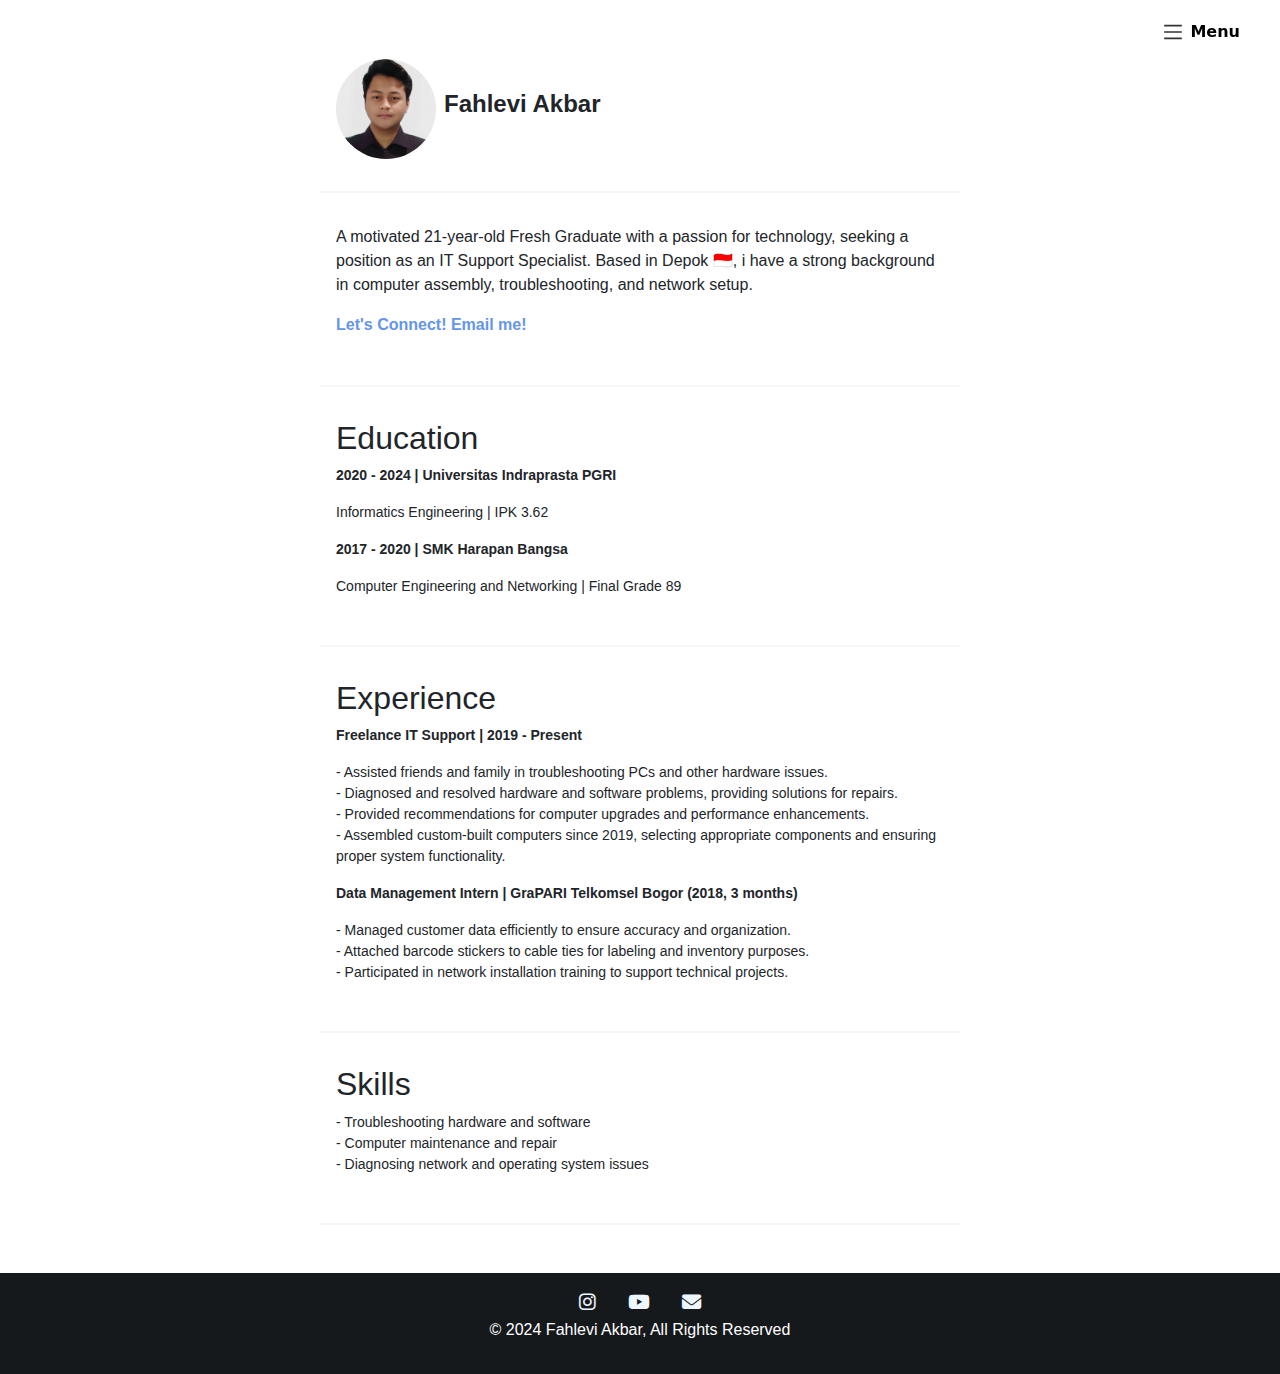
<file: index.html>
<!DOCTYPE html>
<html>
  <head>
    <meta charset="utf-8" />
    <link
      rel="apple-touch-icon"
      sizes="180x180"
      href="img/apple-touch-icon.png"
    />
    <link
      rel="icon"
      type="image/png"
      sizes="16x16"
      href="img/favicon-16x16.png"
    />
    <link
      rel="icon"
      type="image/png"
      sizes="32x32"
      href="img/favicon-32x32.png"
    />
    <link rel="manifest" href="/site.webmanifest" />
    <link
      rel="stylesheet"
      href="https://cdnjs.cloudflare.com/ajax/libs/font-awesome/6.2.1/css/all.min.css"
    />
    <meta name="viewport" content="width=device-width, initial-scale=1" />
    <title>Fahlevi Akbar</title>
    <link
      href="https://cdn.jsdelivr.net/npm/bootstrap-icons/font/bootstrap-icons.css"
      rel="stylesheet"
    />

    <link
      href="https://cdn.jsdelivr.net/npm/bootstrap@5.3.3/dist/css/bootstrap.min.css"
      rel="stylesheet"
      integrity="sha384-QWTKZyjpPEjISv5WaRU9OFeRpok6YctnYmDr5pNlyT2bRjXh0JMhjY6hW+ALEwIH"
      crossorigin="anonymous"
    />
    <script
      src="https://cdn.jsdelivr.net/npm/bootstrap@5.3.3/dist/js/bootstrap.bundle.min.js"
      integrity="sha384-YvpcrYf0tY3lHB60NNkmXc5s9fDVZLESaAA55NDzOxhy9GkcIdslK1eN7N6jIeHz"
      crossorigin="anonymous"
    ></script>
    <link rel="stylesheet" href="css/CV.css" />
  </head>
  <body>
    <nav class="navbar bg-transparent fixed-top">
      <div
        class="container-fluid d-flex justify-content-end align-items-center"
      >
        <button
          class="navbar-toggler mt-2 fw-bolder"
          type="button"
          data-bs-toggle="offcanvas"
          data-bs-target="#offcanvasNavbar"
          aria-controls="offcanvasNavbar"
          aria-label="Toggle navigation"
        >
          <span class="navbar-toggler-icon"></span>
          <a class="navbar-brand ms-0 align-middle">Menu</a>
        </button>
        <div
          class="offcanvas offcanvas-end"
          tabindex="-1"
          id="offcanvasNavbar"
          aria-labelledby="offcanvasNavbarLabel"
        >
          <div class="offcanvas-header">
            <h5 class="offcanvas-title fs-2 fw-bold" id="offcanvasNavbarLabel">
              Menu
            </h5>
            <button
              type="button"
              class="btn-close"
              data-bs-dismiss="offcanvas"
              aria-label="Close"
            ></button>
          </div>
          <div class="offcanvas-body">
            <ul class="navbar-nav justify-content-end flex-grow-1 pe-3">
              <li class="nav-item">
                <a
                  class="nav-link active"
                  aria-current="page"
                  href="index.html"
                >
                  CV
                </a>
              </li>
              <li class="nav-item">
                <a class="nav-link" href="profile.html">Profile</a>
              </li>
              <li class="nav-item">
                <a class="nav-link" href="gear.html">Gear</a>
              </li>
              <li class="nav-item">
                <a class="nav-link" href="shopping.html">Shopping</a>
              </li>
            </ul>
            <div
              class="mode-toggle-container position-absolute bottom-0 start-50 translate-middle-x mb-2"
            >
              <button id="modeToggle" class="btn btn-sm btn-outline-dark">
                🌙 Night Mode
              </button>
            </div>
          </div>
        </div>
      </div>
    </nav>

    <header class="my-container">
      <div class="logo">
        <img src="img/dodo1.png" alt="Fahlevi Akbar Profile" class="logo-img" />
        <h1 class="logo-title fw-bold fs-4">Fahlevi Akbar</h1>
      </div>
    </header>
    <hr />

    <div class="my-container">
      <div class="description">
        <p>
          A motivated 21-year-old Fresh Graduate with a passion for technology,
          seeking a position as an IT Support Specialist. Based in Depok 🇮🇩, i
          have a strong background in computer assembly, troubleshooting, and
          network setup.
        </p>
        <p>
          <b>
            <a href="mailto:the.dodos11@gmail.com">Let's Connect! Email me!</a>
          </b>
        </p>
      </div>
    </div>
    <hr />
    <div class="my-container">
      <div class="content-1">
        <h2>Education</h2>
        <p><b>2020 - 2024 | Universitas Indraprasta PGRI</b></p>
        <p>Informatics Engineering | IPK 3.62</p>
        <p><b>2017 - 2020 | SMK Harapan Bangsa</b></p>
        <p>Computer Engineering and Networking | Final Grade 89</p>
      </div>
    </div>
    <hr />
    <div class="my-container">
      <div class="content-2">
        <h2>Experience</h2>
        <p><b>Freelance IT Support | 2019 - Present</b></p>
        <p>
          - Assisted friends and family in troubleshooting PCs and other
          hardware issues.
          <br />
          - Diagnosed and resolved hardware and software problems, providing
          solutions for repairs.
          <br />
          - Provided recommendations for computer upgrades and performance
          enhancements.
          <br />
          - Assembled custom-built computers since 2019, selecting appropriate
          components and ensuring proper system functionality.
        </p>
        <p>
          <b>
            Data Management Intern | GraPARI Telkomsel Bogor (2018, 3 months)
          </b>
        </p>
        <p>
          - Managed customer data efficiently to ensure accuracy and
          organization.
          <br />
          - Attached barcode stickers to cable ties for labeling and inventory
          purposes.
          <br />
          - Participated in network installation training to support technical
          projects.
        </p>
      </div>
    </div>
    <hr />
    <div class="my-container">
      <div class="content-3">
        <h2>Skills</h2>
        <p>
          - Troubleshooting hardware and software
          <br />
          - Computer maintenance and repair
          <br />
          - Diagnosing network and operating system issues
        </p>
      </div>
    </div>
    <hr />
    <footer>
      <div class="footer-container">
        <div class="footer-icons">
          <a
            href="https://www.instagram.com/faleviakbar"
            target="_blank"
            class="footer-link"
          >
            <i class="fab fa-instagram"></i>
          </a>
          <a
            href="https://www.youtube.com/@faleviakbar"
            target="_blank"
            class="footer-link"
          >
            <i class="fab fa-youtube"></i>
          </a>
          <a href="mailto:the.dodos11@gmail.com" class="footer-link">
            <i class="fas fa-envelope"></i>
          </a>
        </div>
        <p>© 2024 Fahlevi Akbar, All Rights Reserved</p>
      </div>
    </footer>
    <script>
      const toggleBtn = document.getElementById("modeToggle");
      const body = document.body;

      if (localStorage.getItem("mode") === "dark") {
        body.classList.add("dark-mode");
        toggleBtn.textContent = "☀️ Light Mode";
      }

      toggleBtn.addEventListener("click", function () {
        body.classList.toggle("dark-mode");
        if (body.classList.contains("dark-mode")) {
          toggleBtn.textContent = "☀️ Light Mode";
          localStorage.setItem("mode", "dark");
        } else {
          toggleBtn.textContent = "🌙 Dark Mode";
          localStorage.setItem("mode", "light");
        }
      });
    </script>
  </body>
</html>
</file>
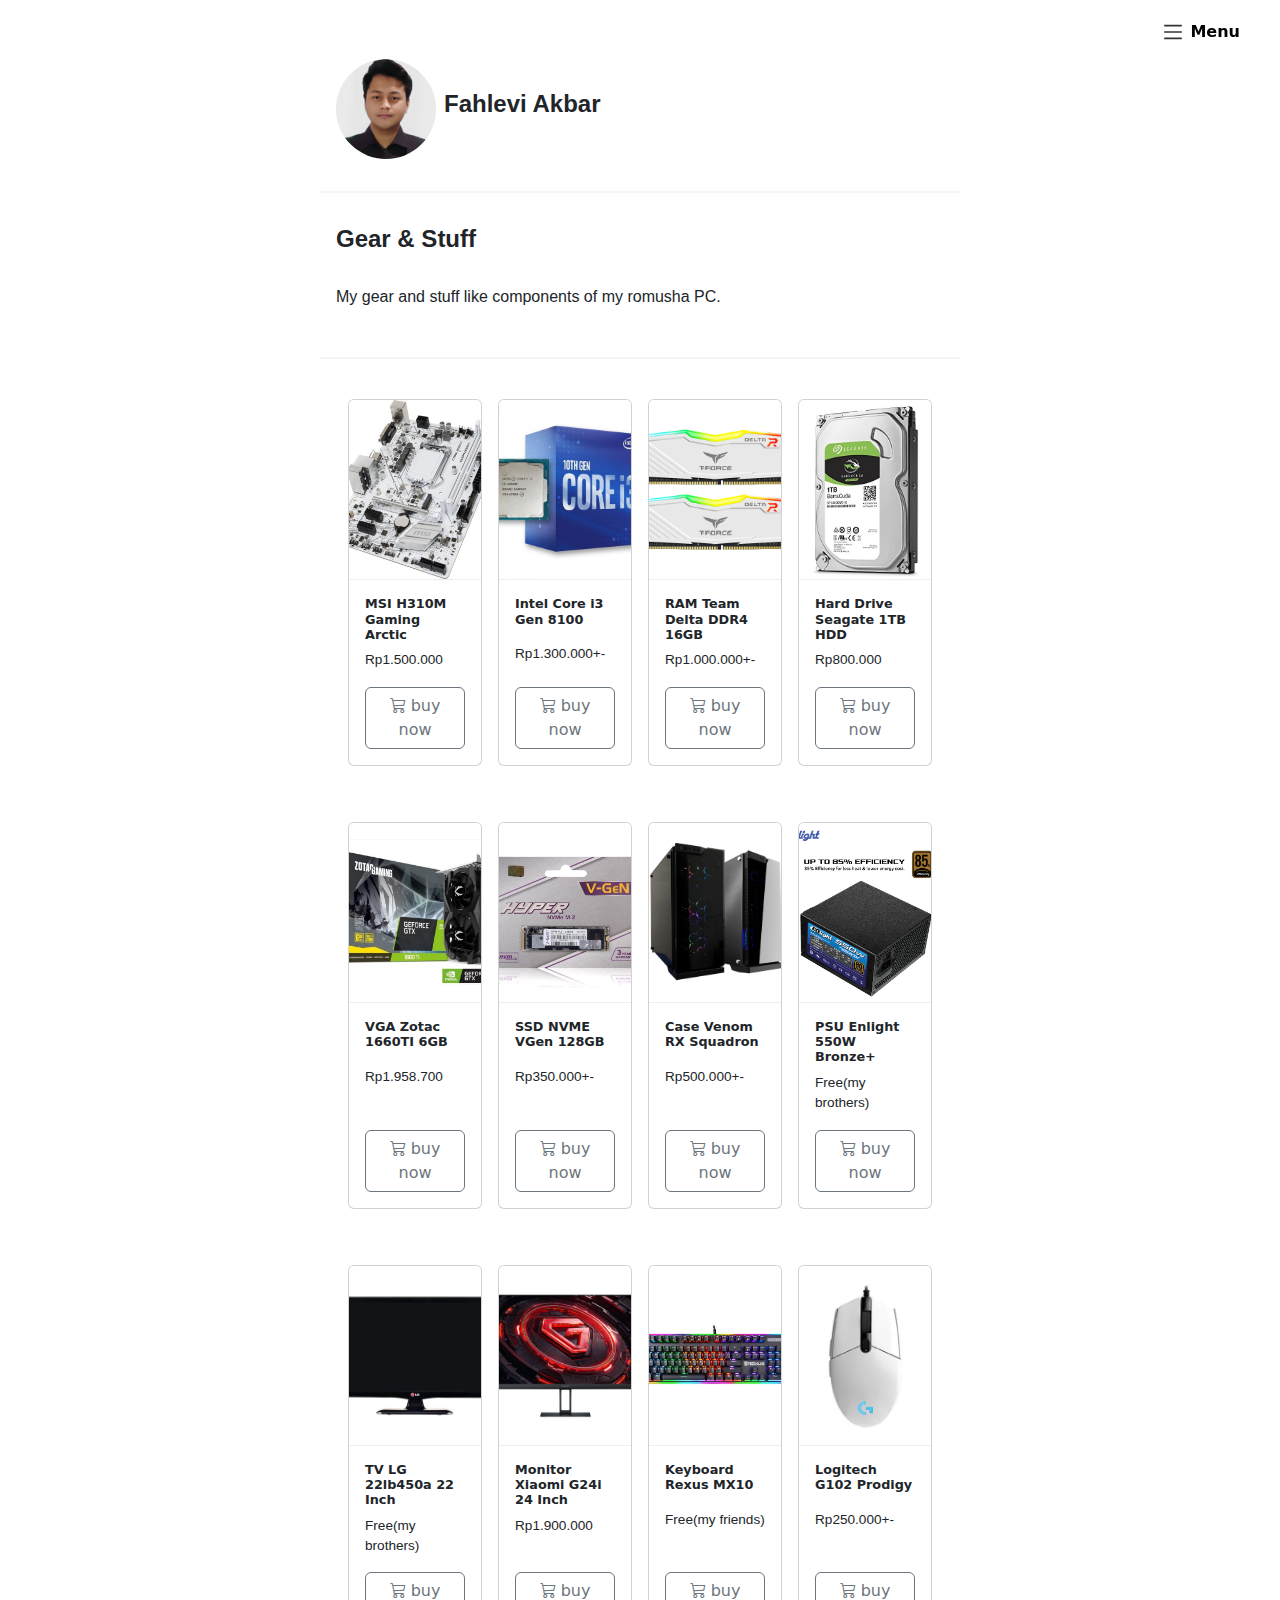
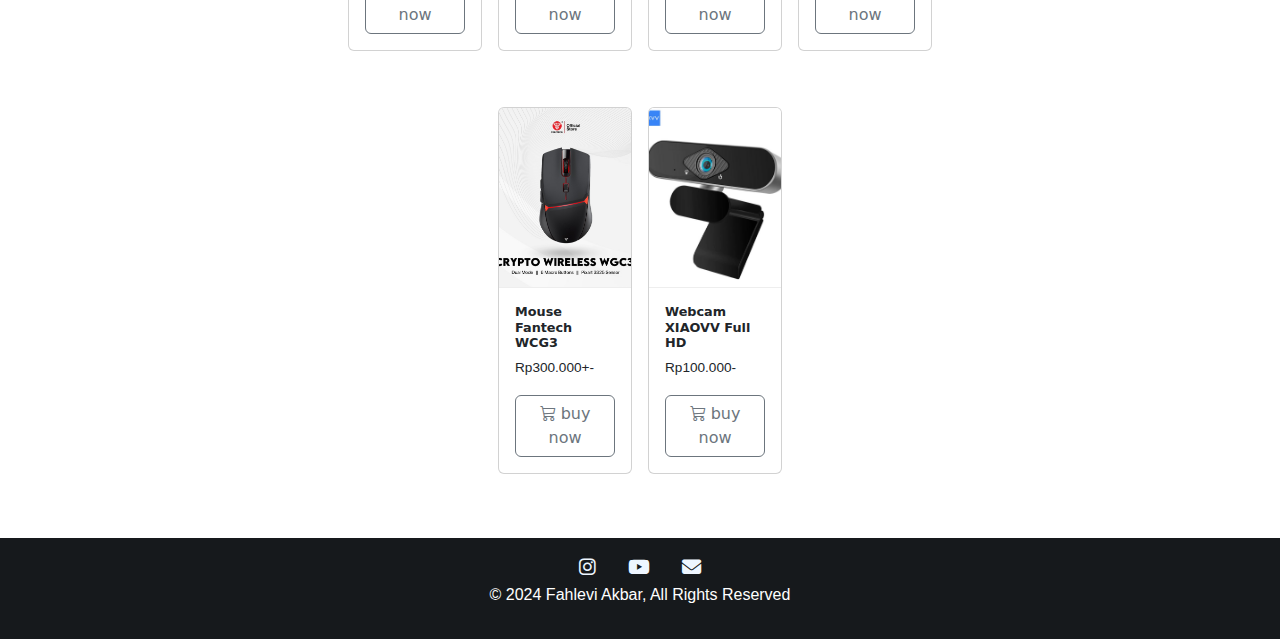
<file: gear.html>
<!DOCTYPE html>
<html>
  <head>
    <meta charset="utf-8" />
    <link
      rel="apple-touch-icon"
      sizes="180x180"
      href="img/apple-touch-icon.png"
    />
    <link
      rel="icon"
      type="image/png"
      sizes="16x16"
      href="img/favicon-16x16.png"
    />
    <link
      rel="icon"
      type="image/png"
      sizes="32x32"
      href="img/favicon-32x32.png"
    />
    <link rel="manifest" href="/site.webmanifest" />
    <link
      rel="stylesheet"
      href="https://cdnjs.cloudflare.com/ajax/libs/font-awesome/6.2.1/css/all.min.css"
    />
    <meta name="viewport" content="width=device-width, initial-scale=1" />
    <title>Fahlevi Akbar</title>
    <link
      href="https://cdn.jsdelivr.net/npm/bootstrap-icons/font/bootstrap-icons.css"
      rel="stylesheet"
    />

    <link
      href="https://cdn.jsdelivr.net/npm/bootstrap@5.3.3/dist/css/bootstrap.min.css"
      rel="stylesheet"
      integrity="sha384-QWTKZyjpPEjISv5WaRU9OFeRpok6YctnYmDr5pNlyT2bRjXh0JMhjY6hW+ALEwIH"
      crossorigin="anonymous"
    />
    <script
      src="https://cdn.jsdelivr.net/npm/bootstrap@5.3.3/dist/js/bootstrap.bundle.min.js"
      integrity="sha384-YvpcrYf0tY3lHB60NNkmXc5s9fDVZLESaAA55NDzOxhy9GkcIdslK1eN7N6jIeHz"
      crossorigin="anonymous"
    ></script>
    <link rel="stylesheet" href="css/CV.css" />
  </head>
  <body>
    <nav class="navbar bg-transparent fixed-top">
      <div
        class="container-fluid d-flex justify-content-end align-items-center"
      >
        <button
          class="navbar-toggler mt-2 fw-bolder"
          type="button"
          data-bs-toggle="offcanvas"
          data-bs-target="#offcanvasNavbar"
          aria-controls="offcanvasNavbar"
          aria-label="Toggle navigation"
        >
          <span class="navbar-toggler-icon"></span>
          <a class="navbar-brand ms-0 align-middle">Menu</a>
        </button>
        <div
          class="offcanvas offcanvas-end"
          tabindex="-1"
          id="offcanvasNavbar"
          aria-labelledby="offcanvasNavbarLabel"
        >
          <div class="offcanvas-header">
            <h5 class="offcanvas-title fs-2 fw-bold" id="offcanvasNavbarLabel">
              Menu
            </h5>
            <button
              type="button"
              class="btn-close"
              data-bs-dismiss="offcanvas"
              aria-label="Close"
            ></button>
          </div>
          <div class="offcanvas-body">
            <ul class="navbar-nav justify-content-end flex-grow-1 pe-3">
              <li class="nav-item">
                <a class="nav-link" aria-current="page" href="index.html">CV</a>
              </li>
              <li class="nav-item">
                <a class="nav-link" href="profile.html">Profile</a>
              </li>
              <li class="nav-item">
                <a class="nav-link active" href="gear.html">Gear</a>
              </li>
              <li class="nav-item">
                <a class="nav-link" href="shopping.html">Shopping</a>
              </li>
            </ul>
            <div
              class="mode-toggle-container position-absolute bottom-0 start-50 translate-middle-x mb-2"
            >
              <button id="modeToggle" class="btn btn-sm btn-outline-dark">
                🌙 Night Mode
              </button>
            </div>
          </div>
        </div>
      </div>
    </nav>

    <header class="my-container">
      <div class="logo">
        <img src="img/dodo1.png" alt="Fahlevi Akbar Profile" class="logo-img" />
        <h1 class="logo-title fw-bold fs-4">Fahlevi Akbar</h1>
      </div>
    </header>

    <hr />
    <div class="my-container d-flex justify-content-start align-items-start">
      <div class="description">
        <h1 class="fw-bold fs-4">Gear & Stuff</h1>
        <p class="pt-4">My gear and stuff like components of my romusha PC.</p>
        <p></p>
      </div>
    </div>
    <hr />
    <div class="my-container mt-4">
      <div class="container">
        <div class="row g-3 justify-content-center">
          <!-- Card 1 -->
          <div class="col-12 col-sm-6 col-lg-3">
            <div class="card h-100">
              <img src="img/mobo.jpg" class="card-img-top" alt="..." />
              <div class="card-body d-flex flex-column">
                <h5 class="card-title">MSI H310M Gaming Arctic</h5>
                <p class="card-text">Rp1.500.000</p>
                <div class="mt-auto">
                  <a href="" class="btn btn-outline-secondary w-100">
                    <i class="bi bi-cart3"></i>
                    buy now
                  </a>
                </div>
              </div>
            </div>
          </div>

          <!-- Card 2 -->
          <div class="col-12 col-sm-6 col-lg-3">
            <div class="card h-100">
              <img src="img/processor.jpg" class="card-img-top" alt="..." />
              <div class="card-body d-flex flex-column">
                <h5 class="card-title">Intel Core i3 Gen 8100</h5>
                <p class="card-text">Rp1.300.000+-</p>
                <div class="mt-auto">
                  <a href="" class="btn btn-outline-secondary w-100">
                    <i class="bi bi-cart3"></i>
                    buy now
                  </a>
                </div>
              </div>
            </div>
          </div>

          <!-- Card 3 -->
          <div class="col-12 col-sm-6 col-lg-3">
            <div class="card h-100">
              <img src="img/ram.jpg" class="card-img-top" alt="..." />
              <div class="card-body d-flex flex-column">
                <h5 class="card-title">RAM Team Delta DDR4 16GB</h5>
                <p class="card-text">Rp1.000.000+-</p>
                <div class="mt-auto">
                  <a href="" class="btn btn-outline-secondary w-100">
                    <i class="bi bi-cart3"></i>
                    buy now
                  </a>
                </div>
              </div>
            </div>
          </div>

          <!-- Card 4 -->
          <div class="col-12 col-sm-6 col-lg-3">
            <div class="card h-100">
              <img src="img/hdd.jpg" class="card-img-top" alt="..." />
              <div class="card-body d-flex flex-column">
                <h5 class="card-title">Hard Drive Seagate 1TB HDD</h5>
                <p class="card-text">Rp800.000</p>
                <div class="mt-auto">
                  <a href="" class="btn btn-outline-secondary w-100">
                    <i class="bi bi-cart3"></i>
                    buy now
                  </a>
                </div>
              </div>
            </div>
          </div>
        </div>
      </div>
    </div>

    <!-- Lanjutan Row Kedua -->
    <div class="my-container mt-4">
      <div class="container">
        <div class="row g-3 justify-content-center">
          <!-- Card 1 -->
          <div class="col-12 col-sm-6 col-lg-3">
            <div class="card h-100">
              <img src="img/vga.jpg" class="card-img-top" alt="..." />
              <div class="card-body d-flex flex-column">
                <h5 class="card-title">VGA Zotac 1660TI 6GB</h5>
                <p class="card-text">Rp1.958.700</p>
                <div class="mt-auto">
                  <a href="#" class="btn btn-outline-secondary w-100">
                    <i class="bi bi-cart3"></i>
                    buy now
                  </a>
                </div>
              </div>
            </div>
          </div>

          <!-- Card 2 -->
          <div class="col-12 col-sm-6 col-lg-3">
            <div class="card h-100">
              <img src="img/ssd.jpg" class="card-img-top" alt="..." />
              <div class="card-body d-flex flex-column">
                <h5 class="card-title">SSD NVME VGen 128GB</h5>
                <p class="card-text">Rp350.000+-</p>
                <div class="mt-auto">
                  <a href="#" class="btn btn-outline-secondary w-100">
                    <i class="bi bi-cart3"></i>
                    buy now
                  </a>
                </div>
              </div>
            </div>
          </div>

          <!-- Card 3 -->
          <div class="col-12 col-sm-6 col-lg-3">
            <div class="card h-100">
              <img src="img/case.jpg" class="card-img-top" alt="..." />
              <div class="card-body d-flex flex-column">
                <h5 class="card-title">Case Venom RX Squadron</h5>
                <p class="card-text">Rp500.000+-</p>
                <div class="mt-auto">
                  <a href="#" class="btn btn-outline-secondary w-100">
                    <i class="bi bi-cart3"></i>
                    buy now
                  </a>
                </div>
              </div>
            </div>
          </div>

          <!-- Card 4 -->
          <div class="col-12 col-sm-6 col-lg-3">
            <div class="card h-100">
              <img src="img/psu.png" class="card-img-top" alt="..." />
              <div class="card-body d-flex flex-column">
                <h5 class="card-title">PSU Enlight 550W Bronze+</h5>
                <p class="card-text">Free(my brothers)</p>
                <div class="mt-auto">
                  <a href="#" class="btn btn-outline-secondary w-100">
                    <i class="bi bi-cart3"></i>
                    buy now
                  </a>
                </div>
              </div>
            </div>
          </div>
        </div>
      </div>
    </div>

    <!-- Row Ketiga -->
    <div class="my-container mt-4">
      <div class="container">
        <div class="row g-3 justify-content-center">
          <!-- Card 1 -->
          <div class="col-12 col-sm-6 col-lg-3">
            <div class="card h-100">
              <img src="img/monitor1.webp" class="card-img-top" alt="..." />
              <div class="card-body d-flex flex-column">
                <h5 class="card-title">TV LG 22lb450a 22 Inch</h5>
                <p class="card-text">Free(my brothers)</p>
                <div class="mt-auto">
                  <a href="#" class="btn btn-outline-secondary w-100">
                    <i class="bi bi-cart3"></i>
                    buy now
                  </a>
                </div>
              </div>
            </div>
          </div>

          <!-- Card 2 -->
          <div class="col-12 col-sm-6 col-lg-3">
            <div class="card h-100">
              <img src="img/monitor2.jpg" class="card-img-top" alt="..." />
              <div class="card-body d-flex flex-column">
                <h5 class="card-title">Monitor Xiaomi G24i 24 Inch</h5>
                <p class="card-text">Rp1.900.000</p>
                <div class="mt-auto">
                  <a href="#" class="btn btn-outline-secondary w-100">
                    <i class="bi bi-cart3"></i>
                    buy now
                  </a>
                </div>
              </div>
            </div>
          </div>

          <!-- Card 3 -->
          <div class="col-12 col-sm-6 col-lg-3">
            <div class="card h-100">
              <img src="img/keyboard.jpg" class="card-img-top" alt="..." />
              <div class="card-body d-flex flex-column">
                <h5 class="card-title">Keyboard Rexus MX10</h5>
                <p class="card-text">Free(my friends)</p>
                <div class="mt-auto">
                  <a href="#" class="btn btn-outline-secondary w-100">
                    <i class="bi bi-cart3"></i>
                    buy now
                  </a>
                </div>
              </div>
            </div>
          </div>

          <!-- Card 4 -->
          <div class="col-12 col-sm-6 col-lg-3">
            <div class="card h-100">
              <img src="img/mouse1.jpg" class="card-img-top" alt="..." />
              <div class="card-body d-flex flex-column">
                <h5 class="card-title">Logitech G102 Prodigy</h5>
                <p class="card-text">Rp250.000+-</p>
                <div class="mt-auto">
                  <a href="#" class="btn btn-outline-secondary w-100">
                    <i class="bi bi-cart3"></i>
                    buy now
                  </a>
                </div>
              </div>
            </div>
          </div>
        </div>
      </div>
    </div>

    <!-- Row Ketiga -->
    <div class="my-container mt-4">
      <div class="container">
        <div class="row g-3 justify-content-center">
          <!-- Card 1 -->
          <div class="col-12 col-sm-6 col-lg-3">
            <div class="card h-100">
              <img src="img/mouse2.jpg" class="card-img-top" alt="..." />
              <div class="card-body d-flex flex-column">
                <h5 class="card-title">Mouse Fantech WCG3</h5>
                <p class="card-text">Rp300.000+-</p>
                <div class="mt-auto">
                  <a href="#" class="btn btn-outline-secondary w-100">
                    <i class="bi bi-cart3"></i>
                    buy now
                  </a>
                </div>
              </div>
            </div>
          </div>

          <!-- Card 2 -->
          <div class="col-12 col-sm-6 col-lg-3">
            <div class="card h-100">
              <img src="img/webcam.jpg" class="card-img-top" alt="..." />
              <div class="card-body d-flex flex-column">
                <h5 class="card-title">Webcam XIAOVV Full HD</h5>
                <p class="card-text">Rp100.000-</p>
                <div class="mt-auto">
                  <a href="#" class="btn btn-outline-secondary w-100">
                    <i class="bi bi-cart3"></i>
                    buy now
                  </a>
                </div>
              </div>
            </div>
          </div>
        </div>
      </div>
    </div>
    <footer>
      <div class="footer-container">
        <div class="footer-icons">
          <a
            href="https://www.instagram.com/faleviakbar"
            target="_blank"
            class="footer-link"
          >
            <i class="fab fa-instagram"></i>
          </a>
          <a
            href="https://www.youtube.com/@faleviakbar"
            target="_blank"
            class="footer-link"
          >
            <i class="fab fa-youtube"></i>
          </a>
          <a href="mailto:the.dodos11@gmail.com" class="footer-link">
            <i class="fas fa-envelope"></i>
          </a>
        </div>
        <p>© 2024 Fahlevi Akbar, All Rights Reserved</p>
      </div>
    </footer>
    <script>
      const toggleBtn = document.getElementById("modeToggle");
      const body = document.body;

      if (localStorage.getItem("mode") === "dark") {
        body.classList.add("dark-mode");
        toggleBtn.textContent = "☀️ Light Mode";
      }

      toggleBtn.addEventListener("click", function () {
        body.classList.toggle("dark-mode");
        if (body.classList.contains("dark-mode")) {
          toggleBtn.textContent = "☀️ Light Mode";
          localStorage.setItem("mode", "dark");
        } else {
          toggleBtn.textContent = "🌙 Dark Mode";
          localStorage.setItem("mode", "light");
        }
      });
    </script>
  </body>
</html>
</file>
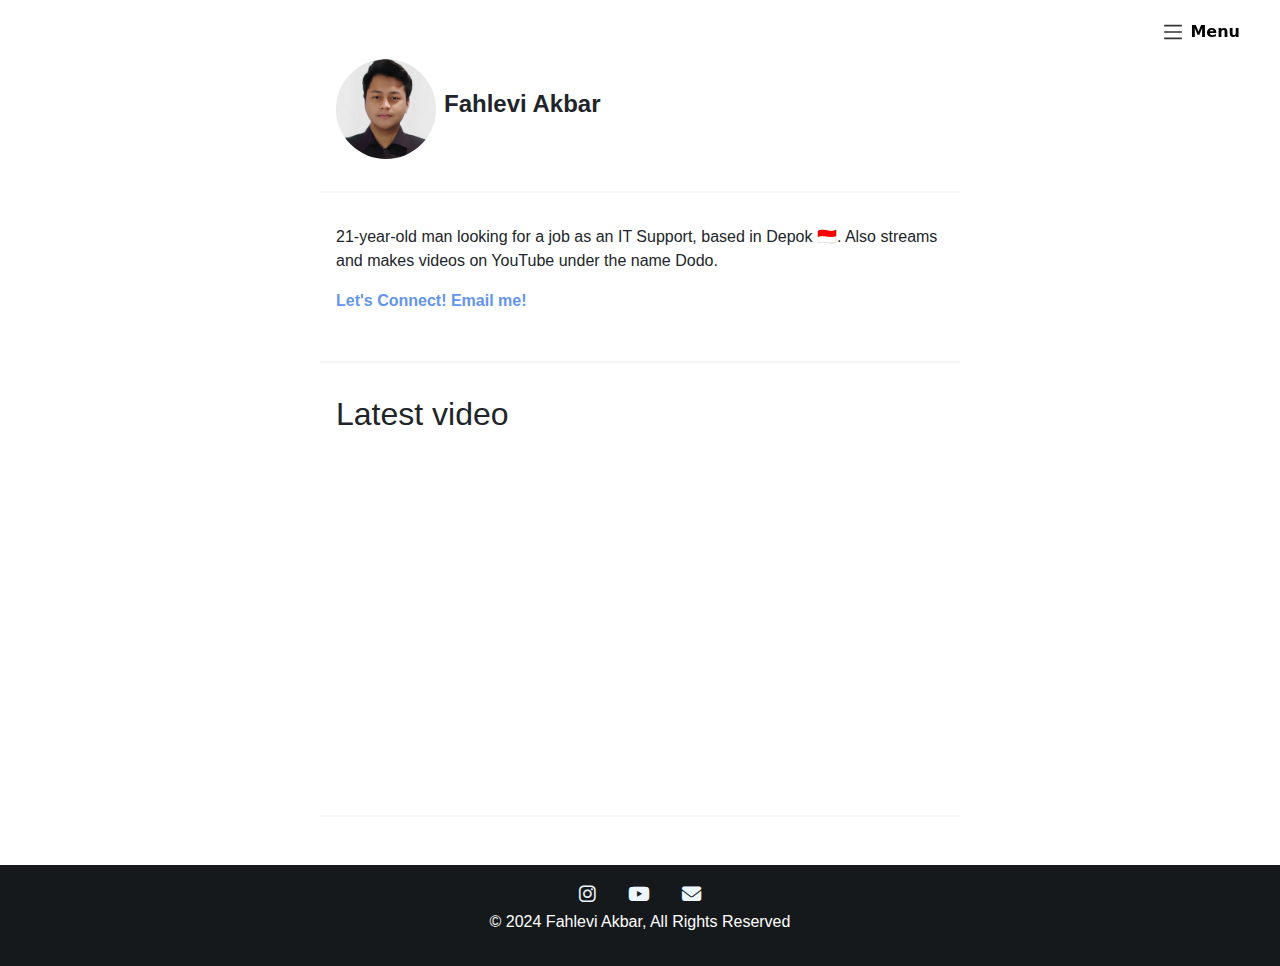
<file: profile.html>
<!DOCTYPE html>
<html>
  <head>
    <meta charset="utf-8" />
    <link
      rel="apple-touch-icon"
      sizes="180x180"
      href="img/apple-touch-icon.png"
    />
    <link
      rel="icon"
      type="image/png"
      sizes="16x16"
      href="img/favicon-16x16.png"
    />
    <link
      rel="icon"
      type="image/png"
      sizes="32x32"
      href="img/favicon-32x32.png"
    />
    <link rel="manifest" href="/site.webmanifest" />
    <link
      rel="stylesheet"
      href="https://cdnjs.cloudflare.com/ajax/libs/font-awesome/6.2.1/css/all.min.css"
    />
    <meta name="viewport" content="width=device-width, initial-scale=1" />
    <title>Fahlevi Akbar</title>
    <link
      href="https://cdn.jsdelivr.net/npm/bootstrap-icons/font/bootstrap-icons.css"
      rel="stylesheet"
    />

    <link
      href="https://cdn.jsdelivr.net/npm/bootstrap@5.3.3/dist/css/bootstrap.min.css"
      rel="stylesheet"
      integrity="sha384-QWTKZyjpPEjISv5WaRU9OFeRpok6YctnYmDr5pNlyT2bRjXh0JMhjY6hW+ALEwIH"
      crossorigin="anonymous"
    />
    <script
      src="https://cdn.jsdelivr.net/npm/bootstrap@5.3.3/dist/js/bootstrap.bundle.min.js"
      integrity="sha384-YvpcrYf0tY3lHB60NNkmXc5s9fDVZLESaAA55NDzOxhy9GkcIdslK1eN7N6jIeHz"
      crossorigin="anonymous"
    ></script>
    <link rel="stylesheet" href="css/CV.css" />
  </head>
  <body>
    <nav class="navbar bg-transparent fixed-top">
      <div
        class="container-fluid d-flex justify-content-end align-items-center"
      >
        <button
          class="navbar-toggler mt-2 fw-bolder"
          type="button"
          data-bs-toggle="offcanvas"
          data-bs-target="#offcanvasNavbar"
          aria-controls="offcanvasNavbar"
          aria-label="Toggle navigation"
        >
          <span class="navbar-toggler-icon"></span>
          <a class="navbar-brand ms-0 align-middle">Menu</a>
        </button>
        <div
          class="offcanvas offcanvas-end"
          tabindex="-1"
          id="offcanvasNavbar"
          aria-labelledby="offcanvasNavbarLabel"
        >
          <div class="offcanvas-header">
            <h5 class="offcanvas-title fs-2 fw-bold" id="offcanvasNavbarLabel">
              Menu
            </h5>
            <button
              type="button"
              class="btn-close"
              data-bs-dismiss="offcanvas"
              aria-label="Close"
            ></button>
          </div>
          <div class="offcanvas-body">
            <ul class="navbar-nav justify-content-end flex-grow-1 pe-3">
              <li class="nav-item">
                <a class="nav-link" aria-current="page" href="index.html">CV</a>
              </li>
              <li class="nav-item">
                <a class="nav-link active" href="profile.html">Profile</a>
              </li>
              <li class="nav-item">
                <a class="nav-link" href="gear.html">Gear</a>
              </li>
              <li class="nav-item">
                <a class="nav-link" href="shopping.html">Shopping</a>
              </li>
            </ul>
            <div
              class="mode-toggle-container position-absolute bottom-0 start-50 translate-middle-x mb-2"
            >
              <button id="modeToggle" class="btn btn-sm btn-outline-dark">
                🌙 Mode Malam
              </button>
            </div>
          </div>
        </div>
      </div>
    </nav>
    <header class="my-container">
      <div class="logo">
        <img src="img/dodo1.png" alt="Fahlevi Akbar Profile" class="logo-img" />
        <h1 class="logo-title fw-bold fs-4">Fahlevi Akbar</h1>
      </div>
    </header>
    <hr />
    <div class="my-container">
      <div class="description">
        <p>
          21-year-old man looking for a job as an IT Support, based in Depok 🇮🇩.
          Also streams and makes videos on YouTube under the name Dodo.
        </p>
        <p>
          <b>
            <a href="mailto:the.dodos11@gmail.com">Let's Connect! Email me!</a>
          </b>
        </p>
      </div>
    </div>
    <hr />
    <div class="my-container">
      <div class="video">
        <h2>Latest video</h2>
        <div class="video-container">
          <iframe
            src="https://www.youtube.com/embed/videoseries?list=PLnfW-Lv6StFMBim36vARClPHzOpJEDFT_"
            title="YouTube playlist"
            frameborder="0"
            allow="accelerometer; autoplay; clipboard-write; encrypted-media; gyroscope; picture-in-picture"
            allowfullscreen
          ></iframe>
        </div>
      </div>
    </div>
    <hr />
    <footer>
      <div class="footer-container">
        <div class="footer-icons">
          <a
            href="https://www.instagram.com/faleviakbar"
            target="_blank"
            class="footer-link"
          >
            <i class="fab fa-instagram"></i>
          </a>
          <a
            href="https://www.youtube.com/@faleviakbar"
            target="_blank"
            class="footer-link"
          >
            <i class="fab fa-youtube"></i>
          </a>
          <a href="mailto:the.dodos11@gmail.com" class="footer-link">
            <i class="fas fa-envelope"></i>
          </a>
        </div>
        <p>© 2024 Fahlevi Akbar, All Rights Reserved</p>
      </div>
    </footer>
    <script>
      const toggleBtn = document.getElementById("modeToggle");
      const body = document.body;

      if (localStorage.getItem("mode") === "dark") {
        body.classList.add("dark-mode");
        toggleBtn.textContent = "☀️ Light Mode";
      }

      toggleBtn.addEventListener("click", function () {
        body.classList.toggle("dark-mode");
        if (body.classList.contains("dark-mode")) {
          toggleBtn.textContent = "☀️ Light Mode";
          localStorage.setItem("mode", "dark");
        } else {
          toggleBtn.textContent = "🌙 Dark Mode";
          localStorage.setItem("mode", "light");
        }
      });
    </script>
  </body>
</html>
</file>
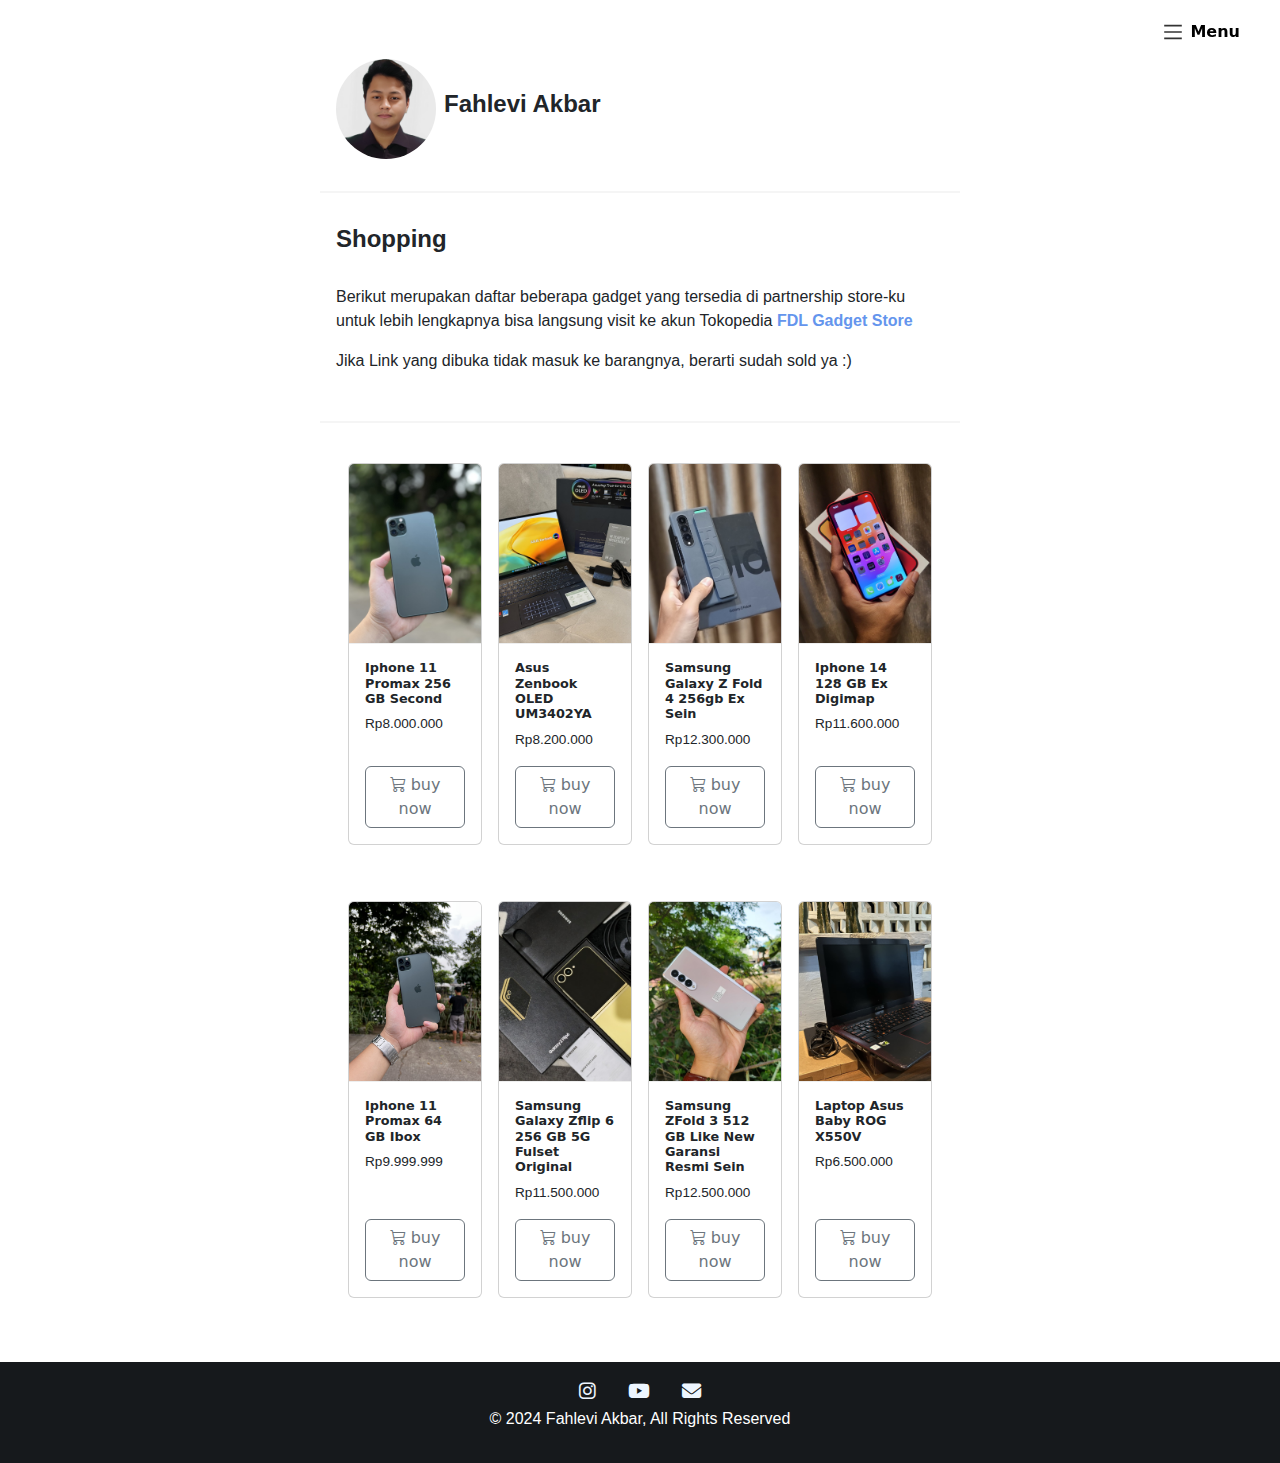
<file: shopping.html>
<!DOCTYPE html>
<html>
  <head>
    <meta charset="utf-8" />
    <link
      rel="apple-touch-icon"
      sizes="180x180"
      href="img/apple-touch-icon.png"
    />
    <link
      rel="icon"
      type="image/png"
      sizes="16x16"
      href="img/favicon-16x16.png"
    />
    <link
      rel="icon"
      type="image/png"
      sizes="32x32"
      href="img/favicon-32x32.png"
    />
    <link rel="manifest" href="/site.webmanifest" />
    <link
      rel="stylesheet"
      href="https://cdnjs.cloudflare.com/ajax/libs/font-awesome/6.2.1/css/all.min.css"
    />
    <meta name="viewport" content="width=device-width, initial-scale=1" />
    <title>Fahlevi Akbar</title>
    <link
      href="https://cdn.jsdelivr.net/npm/bootstrap-icons/font/bootstrap-icons.css"
      rel="stylesheet"
    />

    <link
      href="https://cdn.jsdelivr.net/npm/bootstrap@5.3.3/dist/css/bootstrap.min.css"
      rel="stylesheet"
      integrity="sha384-QWTKZyjpPEjISv5WaRU9OFeRpok6YctnYmDr5pNlyT2bRjXh0JMhjY6hW+ALEwIH"
      crossorigin="anonymous"
    />
    <script
      src="https://cdn.jsdelivr.net/npm/bootstrap@5.3.3/dist/js/bootstrap.bundle.min.js"
      integrity="sha384-YvpcrYf0tY3lHB60NNkmXc5s9fDVZLESaAA55NDzOxhy9GkcIdslK1eN7N6jIeHz"
      crossorigin="anonymous"
    ></script>
    <link rel="stylesheet" href="css/CV.css" />
  </head>
  <body>
    <nav class="navbar bg-transparent fixed-top">
      <div
        class="container-fluid d-flex justify-content-end align-items-center"
      >
        <button
          class="navbar-toggler mt-2 fw-bolder"
          type="button"
          data-bs-toggle="offcanvas"
          data-bs-target="#offcanvasNavbar"
          aria-controls="offcanvasNavbar"
          aria-label="Toggle navigation"
        >
          <span class="navbar-toggler-icon"></span>
          <a class="navbar-brand ms-0 align-middle">Menu</a>
        </button>
        <div
          class="offcanvas offcanvas-end"
          tabindex="-1"
          id="offcanvasNavbar"
          aria-labelledby="offcanvasNavbarLabel"
        >
          <div class="offcanvas-header">
            <h5 class="offcanvas-title fs-2 fw-bold" id="offcanvasNavbarLabel">
              Menu
            </h5>
            <button
              type="button"
              class="btn-close"
              data-bs-dismiss="offcanvas"
              aria-label="Close"
            ></button>
          </div>
          <div class="offcanvas-body">
            <ul class="navbar-nav justify-content-end flex-grow-1 pe-3">
              <li class="nav-item">
                <a class="nav-link" aria-current="page" href="index.html">CV</a>
              </li>
              <li class="nav-item">
                <a class="nav-link" href="profile.html">Profile</a>
              </li>
              <li class="nav-item">
                <a class="nav-link" href="gear.html">Gear</a>
              </li>
              <li class="nav-item">
                <a class="nav-link active" href="shopping.html">Shopping</a>
              </li>
            </ul>
            <div
              class="mode-toggle-container position-absolute bottom-0 start-50 translate-middle-x mb-2"
            >
              <button id="modeToggle" class="btn btn-sm btn-outline-dark">
                🌙 Mode Malam
              </button>
            </div>
          </div>
        </div>
      </div>
    </nav>

    <header class="my-container">
      <div class="logo">
        <img src="img/dodo1.png" alt="Fahlevi Akbar Profile" class="logo-img" />
        <h1 class="logo-title fw-bold fs-4">Fahlevi Akbar</h1>
      </div>
    </header>

    <hr />
    <div class="my-container">
      <div class="description">
        <h1 class="fw-bold fs-4">Shopping</h1>
        <p class="pt-4">
          Berikut merupakan daftar beberapa gadget yang tersedia di partnership
          store-ku untuk lebih lengkapnya bisa langsung visit ke akun Tokopedia
          <b><a href="https://www.tokopedia.com/fdlgadget" target="_blank">FDL Gadget Store</a></b>
        </p>
        <p>
          Jika Link yang dibuka tidak masuk ke barangnya, berarti sudah sold ya
          :)
        </p>
      </div>
    </div>
    <hr />
    <div class="my-container mt-4">
      <div class="container">
        <div class="row g-3 justify-content-center">
          <!-- Card 1 -->
          <div class="col-12 col-sm-6 col-lg-3">
            <div class="card h-100">
              <img src="img/iphone 11 promax 256 gb second.jpg" class="card-img-top" alt="..." />
              <div class="card-body d-flex flex-column">
                <h5 class="card-title">Iphone 11 Promax 256 GB Second</h5>
                <p class="card-text">Rp8.000.000</p>
                <div class="mt-auto">
                  <a href="https://www.tokopedia.com/fdlgadget/iphone-11-promax-256-gb-second" class="btn btn-outline-secondary w-100" target="_blank">
                    <i class="bi bi-cart3"></i> buy now
                  </a>
                </div>
              </div>
            </div>
          </div>
    
          <!-- Card 2 -->
          <div class="col-12 col-sm-6 col-lg-3">
            <div class="card h-100">
              <img src="img/laptop.jpg" class="card-img-top" alt="..." />
              <div class="card-body d-flex flex-column">
                <h5 class="card-title">Asus Zenbook OLED UM3402YA</h5>
                <p class="card-text">Rp8.200.000</p>
                <div class="mt-auto">
                  <a href="https://www.tokopedia.com/fdlgadget" class="btn btn-outline-secondary w-100" target="_blank">
                    <i class="bi bi-cart3"></i> buy now
                  </a>
                </div>
              </div>
            </div>
          </div>
    
          <!-- Card 3 -->
          <div class="col-12 col-sm-6 col-lg-3">
            <div class="card h-100">
              <img src="img/fold.jpg" class="card-img-top" alt="..." />
              <div class="card-body d-flex flex-column">
                <h5 class="card-title">Samsung Galaxy Z Fold 4 256gb Ex Sein</h5>
                <p class="card-text">Rp12.300.000</p>
                <div class="mt-auto">
                  <a href="https://www.tokopedia.com/fdlgadget" class="btn btn-outline-secondary w-100" target="_blank">
                    <i class="bi bi-cart3"></i> buy now
                  </a>
                </div>
              </div>
            </div>
          </div>
    
          <!-- Card 4 -->
          <div class="col-12 col-sm-6 col-lg-3">
            <div class="card h-100">
              <img src="img/iphone14.jpg" class="card-img-top" alt="..." />
              <div class="card-body d-flex flex-column">
                <h5 class="card-title">Iphone 14 128 GB Ex Digimap</h5>
                <p class="card-text">Rp11.600.000</p>
                <div class="mt-auto">
                  <a href="https://www.tokopedia.com/fdlgadget" class="btn btn-outline-secondary w-100" target="_blank">
                    <i class="bi bi-cart3"></i> buy now
                  </a>
                </div>
              </div>
            </div>
          </div>
        </div>
      </div>
    </div>
    
    <div class="my-container mt-4">
      <div class="container">
        <div class="row g-3 justify-content-center">
          <!-- Card 1 -->
          <div class="col-12 col-sm-6 col-lg-3">
            <div class="card h-100">
              <img src="img/Iphone 11 promax 64 gb resmi ibox.jpg" class="card-img-top" alt="..." />
              <div class="card-body d-flex flex-column">
                <h6 class="card-title">Iphone 11 Promax 64 GB Ibox</h6>
                <p class="card-text small">Rp9.999.999</p>
                <div class="mt-auto">
                  <a href="https://www.tokopedia.com/fdlgadget/iphone-11-promax-64-gb-resmi-ibox-indonesia-termurah" class="btn btn-outline-secondary w-100" target="_blank">
                    <i class="bi bi-cart3"></i> buy now
                  </a>
                </div>
              </div>
            </div>
          </div>
    
          <!-- Card 2 -->
          <div class="col-12 col-sm-6 col-lg-3">
            <div class="card h-100">
              <img src="img/Galaxy Zflip 6 256 GB.jpg" class="card-img-top" alt="..." />
              <div class="card-body d-flex flex-column">
                <h6 class="card-title">Samsung Galaxy Zflip 6 256 GB 5G Fulset Original</h6>
                <p class="card-text small">Rp11.500.000</p>
                <div class="mt-auto">
                  <a href="https://www.tokopedia.com/fdlgadget/samsung-galaxy-zflip-6-256-gb-5g-fulset-original-garansi-resmi-1731046159250327363" class="btn btn-outline-secondary w-100" target="_blank">
                    <i class="bi bi-cart3"></i> buy now
                  </a>
                </div>
              </div>
            </div>
          </div>
    
          <!-- Card 3 -->
          <div class="col-12 col-sm-6 col-lg-3">
            <div class="card h-100">
              <img src="img/Samsung zfold 3 512 gb like new garansi resmi sein.jpg" class="card-img-top" alt="..." />
              <div class="card-body d-flex flex-column">
                <h6 class="card-title">Samsung ZFold 3 512 GB Like New Garansi Resmi Sein</h6>
                <p class="card-text small">Rp12.500.000</p>
                <div class="mt-auto">
                  <a href="https://www.tokopedia.com/fdlgadget/samsung-zfold-3-512-gb-like-new-garansi-resmi-sein" class="btn btn-outline-secondary w-100" target="_blank">
                    <i class="bi bi-cart3"></i> buy now
                  </a>
                </div>
              </div>
            </div>
          </div>
    
          <!-- Card 4 -->
          <div class="col-12 col-sm-6 col-lg-3">
            <div class="card h-100">
              <img src="img/Asus Baby ROG X550V.jpg" class="card-img-top" alt="..." />
              <div class="card-body d-flex flex-column">
                <h6 class="card-title">Laptop Asus Baby ROG X550V</h6>
                <p class="card-text small">Rp6.500.000</p>
                <div class="mt-auto">
                  <a href="https://www.tokopedia.com/fdlgadget/laptop-asus-baby-rog-x550v-hdd-1-tb-fulset" class="btn btn-outline-secondary w-100" target="_blank">
                    <i class="bi bi-cart3"></i> buy now
                  </a>
                </div>
              </div>
            </div>
          </div>
        </div>
      </div>
    </div>
    
    

    <footer>
      <div class="footer-container">
        <div class="footer-icons">
          <a
            href="https://www.instagram.com/faleviakbar"
            target="_blank"
            class="footer-link"
          >
            <i class="fab fa-instagram"></i>
          </a>
          <a
            href="https://www.youtube.com/@faleviakbar"
            target="_blank"
            class="footer-link"
          >
            <i class="fab fa-youtube"></i>
          </a>
          <a href="mailto:the.dodos11@gmail.com" class="footer-link">
            <i class="fas fa-envelope"></i>
          </a>
        </div>
        <p>© 2024 Fahlevi Akbar, All Rights Reserved</p>
      </div>
    </footer>
    <script>
      const toggleBtn = document.getElementById("modeToggle");
      const body = document.body;

      if (localStorage.getItem("mode") === "dark") {
        body.classList.add("dark-mode");
        toggleBtn.textContent = "☀️ Light Mode";
      }

      toggleBtn.addEventListener("click", function () {
        body.classList.toggle("dark-mode");
        if (body.classList.contains("dark-mode")) {
          toggleBtn.textContent = "☀️ Light Mode";
          localStorage.setItem("mode", "dark");
        } else {
          toggleBtn.textContent = "🌙 Dark Mode";
          localStorage.setItem("mode", "light");
        }
      });
    </script>
</html>
</file>
<file: css/CV.css>
/* Untuk mengatur tinggi dan lebar container */
body {
  height: vh; /* Tinggi penuh viewport */
}

/* Hamburger icon saat mode siang */
.navbar-toggler-icon {
  background-image: url("data:image/svg+xml;charset=utf8,%3Csvg viewBox='0 0 30 30' xmlns='http://www.w3.org/2000/svg'%3E%3Cpath stroke='rgba(0,0,0,0.8)' stroke-width='2' d='M4 7h22M4 15h22M4 23h22'/%3E%3C/svg%3E");
}

/* Hamburger icon saat mode malam */
body.dark-mode .navbar-toggler-icon {
  background-image: url("data:image/svg+xml;charset=utf8,%3Csvg viewBox='0 0 30 30' xmlns='http://www.w3.org/2000/svg'%3E%3Cpath stroke='white' stroke-width='2' d='M4 7h22M4 15h22M4 23h22'/%3E%3C/svg%3E");
}

/* Tombol close (X) saat mode malam */
body.dark-mode .btn-close {
  filter: invert(1);
}

body.dark-mode #modeToggle {
  background-color: #121212;
  color: white;
  border-color: white;
}

body.dark-mode #modeToggle {
  background-color: #121212;
  color: white;
  border-color: white;
}

#modeToggle {
  transition: all 0.3s ease;
}

body.dark-mode #modeToggle:hover {
  background-color: white;
  color: black;
}

body:not(.dark-mode) #modeToggle:hover {
  background-color: black;
  color: white;
}

body.dark-mode {
  background-color: #121212;
  color: white;
}

body.dark-mode hr {
  border-color: #555;
}

body.dark-mode .navbar,
body.dark-mode .offcanvas {
  background-color: #121212 !important;
  color: white;
}

body.dark-mode a {
  color: #ffffff;
}

body.dark-mode .nav-link:hover {
  background-color: rgba(255, 255, 255, 0.05);
  color: #ffffff !important;
}

body.dark-mode .nav-link.active {
  background-color: rgba(255, 255, 255, 0.1);
  color: #ffffff !important;
  font-weight: bold;
}

/* Hover efek */
.nav-link:hover {
  background-color: rgba(0, 0, 0, 0.05);
  color: #000000 !important;
}

/* Active efek (lebih terang dari hover) */
.nav-link.active {
  background-color: rgba(0, 0, 0, 0.1);
  color: #000000 !important;
  font-weight: bold;
}

.nav-link {
  border: none !important;
  outline: none !important;
  box-shadow: none !important;
  background: transparent !important;
  color: inherit !important;
  transition: color 0.3s ease, background-color 0.3s ease;
  border-radius: 6px;
}

.navbar-toggler {
  font-size: 1rem;
  border: none;
}

.navbar-toggler:focus,
.btn-close:focus {
  outline: none;
  box-shadow: none;
}

body.dark-mode .navbar .navbar-brand {
  color: white !important;
}

.navbar-brand.ms-0 {
  font-size: 1rem;
}

.offcanvas {
  max-width: 300px;
}

header {
  padding: 1rem 0;
  margin: 0 auto;
  max-width: 800px; /* Batas maksimum lebar header */
  width: 100%; /* Lebar penuh pada layar kecil */
  display: flex;
  flex-wrap: wrap; /* Agar elemen dapat berpindah baris jika ruang tidak cukup */
  justify-content: center;
  align-items: center;
}

.logo {
  margin-top: 7%;
  margin-right: auto;
  display: flex;
  align-items: center;
  gap: 0.5rem;
}

.logo-img {
  width: 100%;
  max-width: 100px;
  border-radius: 100%;
}

.logo-title {
  font-family: "Segoe UI", Tahoma, Geneva, Verdana, sans-serif;
  font-size: 20px;
}

hr {
  margin: 1rem auto; /* Margin otomatis untuk menempatkan di tengah */
  width: 50%; /* Tentukan lebar sesuai keinginan Anda */
  border: none; /* Hilangkan garis bawaan */
  border-top: 2px solid rgba(0, 0, 0, 0.15); /* Gaya garis */
}

p,
h1,
h2 {
  font-family: "Segoe UI", Tahoma, Geneva, Verdana, sans-serif;
}

.my-container {
  max-width: 50%; /* Batas maksimum lebar container */
  width: 100%; /* Menggunakan lebar penuh untuk layar kecil */
  padding: 0.5rem; /* Memberikan jarak di dalam container */
  margin: 0 auto; /* Memastikan container tetap di tengah */
  display: flex;
  justify-content: center;
  align-items: center;
}

.description p a {
  text-decoration: none;
  color: cornflowerblue;
}

.content-1,
.content-2,
.content-3 {
  margin-right: auto;
}

.content-1,
.content-2,
.content-3 p {
  font-size: 14px;
}

.video {
  margin-right: auto;
  width: 100%;
}

.video-container {
  position: relative;
  padding-bottom: 56.25%; /* Rasio 16:9 */
  height: 0;
  overflow: hidden;
  max-width: 100%;
  border-radius: 2%;
}

.video-container iframe {
  position: absolute;
  top: 0;
  left: 0;
  width: 100%;
  height: 100%;
}

body.dark-mode .card {
  background-color: #121212 !important;
  border: 1px solid #7a7a7a !important;
  color: #fff !important;
}

body.dark-mode .card a.btn {
  color: #fff !important;
  border-color: #7a7a7a !important;
}

body.dark-mode .card a.btn:hover {
  background-color: #e3e3e3 !important;
  color: #000 !important;
}

.card {
  width: 100%;
  min-height: 100%;
  display: flex;
  flex-direction: column;
}

.card-img-top {
  width: 100%;
  height: 180px;
  object-fit: cover;
  border-bottom: 1px solid #eee;
}

.card-body {
  flex-grow: 1;
  display: flex;
  flex-direction: column;
  justify-content: space-between;
}

.card-title {
  font-size: 0.8rem !important;
  min-height: 40px !important;
  font-weight: 600;
  margin-bottom: 0.5rem;
}

.card-text {
  font-size: 0.9rem;
  margin-bottom: 1rem;
}

.my-container {
  padding: 1rem;
}

.footer-container {
  text-align: center;
  padding: 1rem 0; /* Memberikan ruang atas dan bawah */
  color: white;
  margin-top: 3rem;
  background-color: #16191c; /* Warna latar footer */
}

.footer-icons {
  display: flex;
  justify-content: center;
  gap: 2rem; /* Mengurangi jarak antar ikon */
}

.footer-link {
  color: #eef6ff;
  font-size: 1.2rem; /* Ukuran ikon sedikit lebih kecil */
  transition: transform 0.2s ease-in-out;
}

.footer-link:hover {
  transform: scale(1.1);
  color: #ffffff; /* Menambahkan highlight putih saat hover */
}

.mode-toggle-container {
  z-index: 1050;
}

@media (min-width: 576px) {
  .card {
    height: 100%;
  }
}

@media (min-width: 768px) {
  .card-title {
    font-size: 0.95rem;
  }

  .card-text {
    font-size: 0.85rem;
  }
}

@media (min-width: 992px) {
  .card-title {
    font-size: 0.95rem;
  }

  .card-text {
    font-size: 0.85rem;
  }
}
</file>
